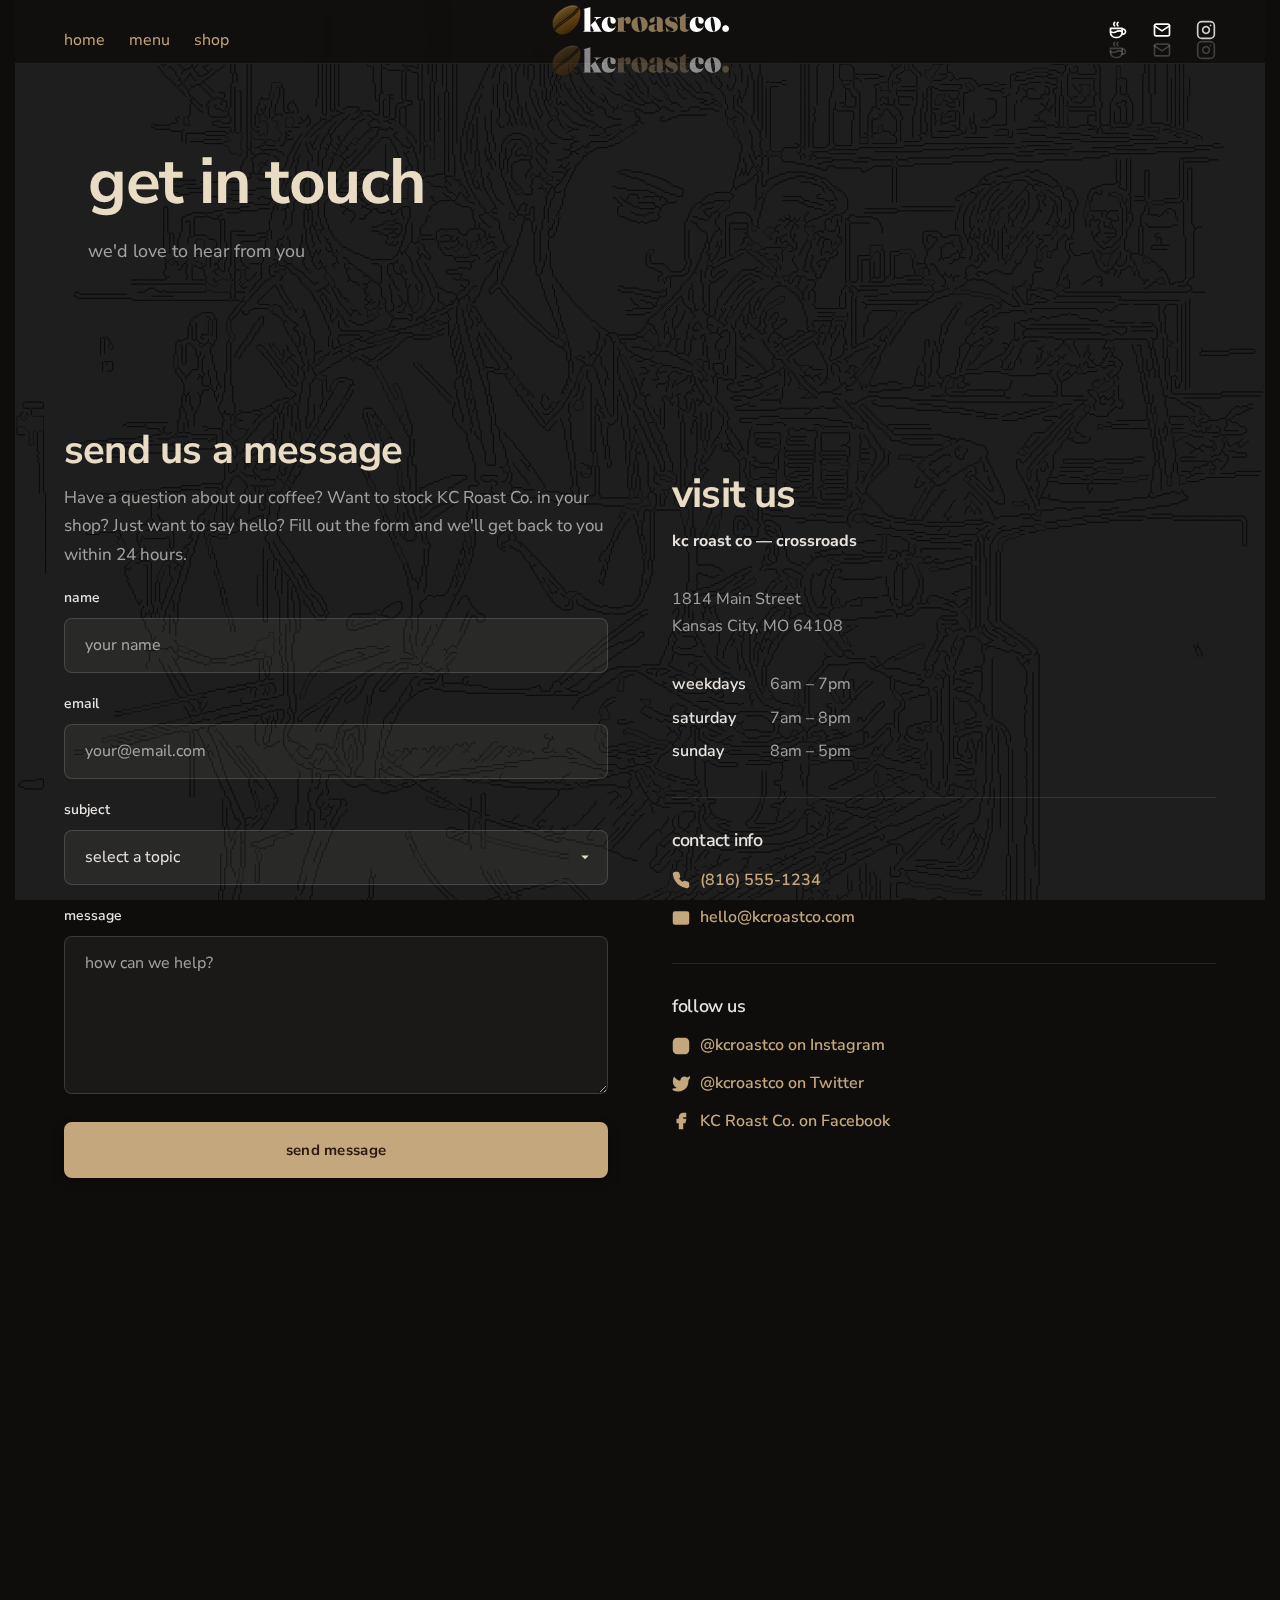
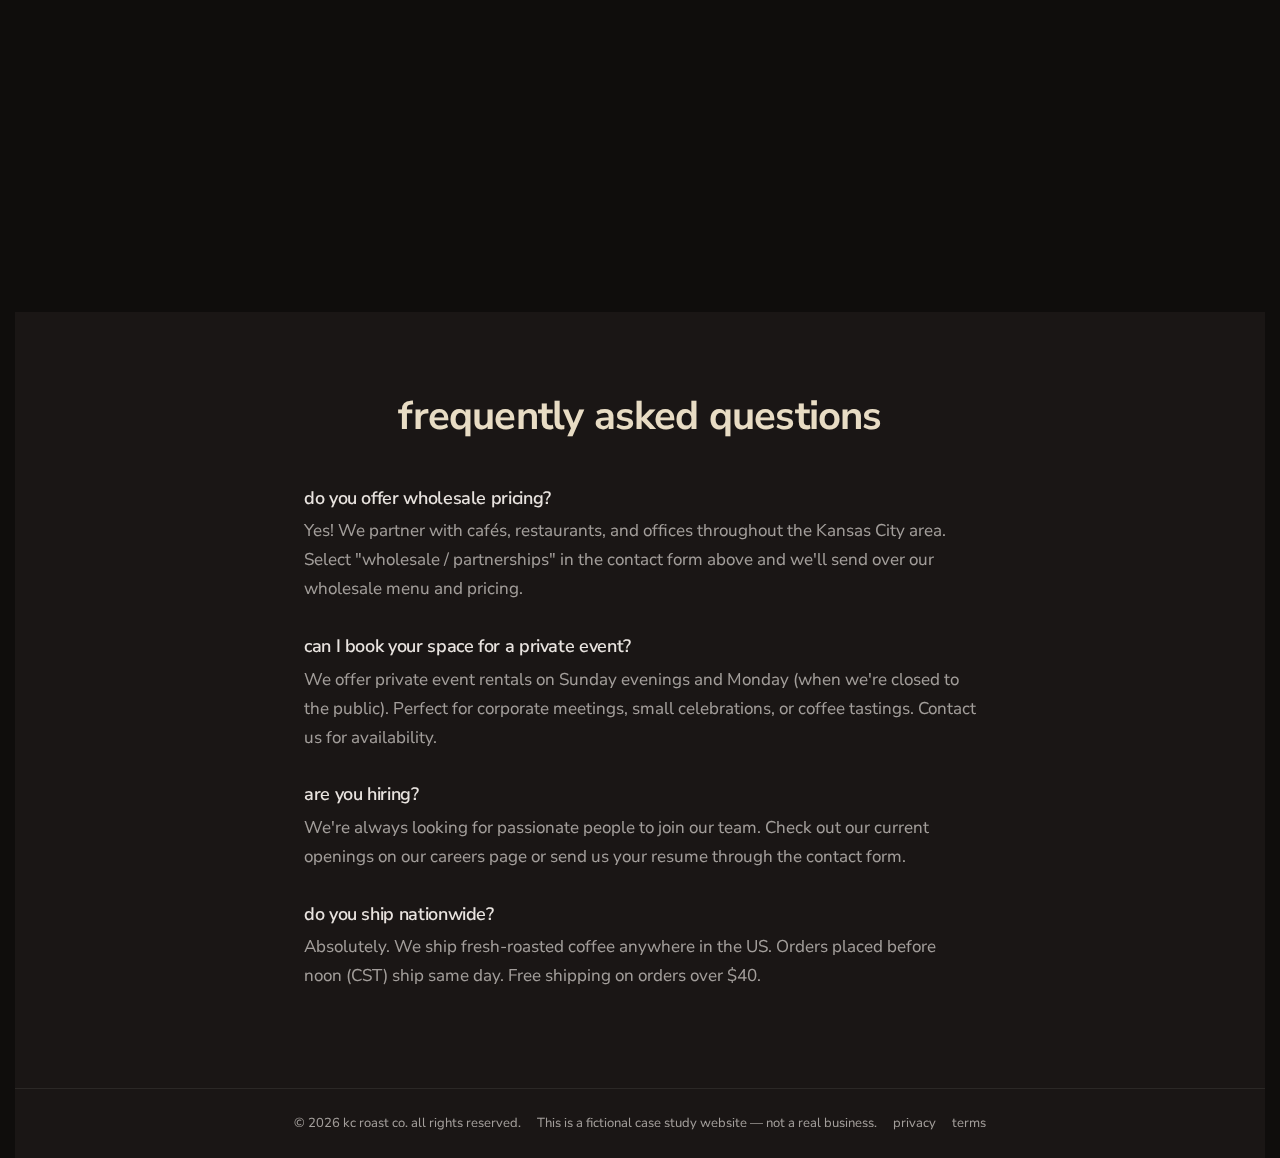
<file: contact.html>
<!doctype html>
<html lang="en">
  <head>
    <!--
    ============================================================================
    kc roast co — contact page
    ============================================================================
    @project    kc roast co case study
    @version    1.0.0
    @author     valdez campos <dez@mediabrilliance.io>
    @date       2026-01-22
    @file       contact.html

    @desc       Contact page for KC Roast Co. featuring contact form,
                location and hours, phone/email links, social media,
                embedded Google Map, and FAQ section.

    @license    proprietary - (c) 2026 mediaBrilliance. all rights reserved.

    @a11y       - WCAG 2.1 AA compliant
                - Accessible form with proper labels
                - Descriptive link text
                - Keyboard navigable

    @perf       - Lazy-loaded map iframe
                - Deferred scripts
    ============================================================================
    -->

    <!-- =====================================================================
         CHARACTER ENCODING & VIEWPORT
         ===================================================================== -->
    <meta charset="utf-8" />
    <meta name="viewport" content="width=device-width, initial-scale=1" />

    <!-- =====================================================================
         SEO & SOCIAL META
         ===================================================================== -->
    <title>contact | kc roast co</title>
    <meta name="description" content="Get in touch with KC Roast Co. Visit our Crossroads café, send us a message, or find us on social media. Open 7 days a week." />
    <meta name="keywords" content="contact kc roast co, kansas city café location, coffee shop hours" />
    <meta name="robots" content="index, follow" />
    <link rel="canonical" href="https://kcroastco.mediaBrilliance.io/contact" />

    <!-- open graph -->
    <meta property="og:type" content="website" />
    <meta property="og:title" content="contact | kc roast co" />
    <meta property="og:description" content="Get in touch with KC Roast Co. Visit our Crossroads café or send us a message." />
    <meta property="og:url" content="https://kcroastco.mediabrilliance.io/contact" />
    <meta property="og:image" content="https://kcroastco.mediabrilliance.io/og.png" />

    <!-- twitter card -->
    <meta name="twitter:card" content="summary_large_image" />
    <meta name="twitter:title" content="contact | kc roast co" />
    <meta name="twitter:description" content="Get in touch with KC Roast Co." />

    <!-- =====================================================================
         THEME & ICONS
         ===================================================================== -->
    <meta name="theme-color" content="#0F0D0C" />
    <meta name="msapplication-TileColor" content="#0F0D0C" />
    <link rel="icon" type="image/x-icon" href="/favicon.ico" />
    <link rel="icon" type="image/png" sizes="32x32" href="/favicon-32x32.png" />
    <link rel="icon" type="image/png" sizes="16x16" href="/favicon-16x16.png" />
    <link rel="apple-touch-icon" sizes="180x180" href="/apple-touch-icon.png" />
    <link rel="manifest" href="/site.webmanifest" />

    <!-- =====================================================================
         PRECONNECT & FONTS
         ===================================================================== -->
    <link rel="preconnect" href="https://fonts.googleapis.com" />
    <link rel="preconnect" href="https://fonts.gstatic.com" crossorigin />
    <link
      href="https://fonts.googleapis.com/css2?family=Fraunces:opsz,wght@9..144,400;9..144,600;9..144,800&family=Nunito+Sans:wght@400;600;700&display=swap"
      rel="stylesheet"
    />

    <!-- =====================================================================
         STYLESHEET
         ===================================================================== -->
    <link rel="stylesheet" href="/style.css" />

    <!-- =====================================================================
         STRUCTURED DATA (JSON-LD)
         ===================================================================== -->
    <script type="application/ld+json">
    {
      "@context": "https://schema.org",
      "@type": "ContactPage",
      "mainEntity": {
        "@type": "LocalBusiness",
        "name": "KC Roast Co.",
        "telephone": "+1-816-555-1234",
        "email": "hello@kcroastco.com",
        "address": {
          "@type": "PostalAddress",
          "streetAddress": "1814 Main Street",
          "addressLocality": "Kansas City",
          "addressRegion": "MO",
          "postalCode": "64108",
          "addressCountry": "US"
        },
        "openingHoursSpecification": [
          {"@type": "OpeningHoursSpecification", "dayOfWeek": ["Monday","Tuesday","Wednesday","Thursday","Friday"], "opens": "06:00", "closes": "19:00"},
          {"@type": "OpeningHoursSpecification", "dayOfWeek": "Saturday", "opens": "07:00", "closes": "20:00"},
          {"@type": "OpeningHoursSpecification", "dayOfWeek": "Sunday", "opens": "08:00", "closes": "17:00"}
        ]
      }
    }
    </script>

  </head>

  <body>
    <!-- =====================================================================
         PAGE TRANSITION & SKIP LINK
         ===================================================================== -->
    <div id="page-transition" aria-hidden="true"></div>
    <a class="skip-link" href="#main-content">skip to main content</a>

    <!-- =====================================================================
         HEADER
         ===================================================================== -->
    <header id="site-header" class="site-header" role="banner"></header>

    <!-- =====================================================================
         MOBILE MENU
         ===================================================================== -->
    <nav class="mobile-menu" id="mobile-menu" aria-label="Mobile navigation" aria-hidden="true"></nav>

    <!-- =====================================================================
         MAIN CONTENT
         ===================================================================== -->
    <main id="main-content" role="main">

      <!-- =================================================================
           PAGE HEADER
           ================================================================= -->
      <section class="section section__header--page" aria-labelledby="page-title">
        <div class="container">
          <h1 id="page-title" class="section__title">get in touch</h1>
          <p class="section__subtitle">we'd love to hear from you</p>
        </div>
      </section>

      <!-- =================================================================
           CONTACT FORM + INFO
           ================================================================= -->
      <section class="section section--two-col" aria-labelledby="contact-heading">
        <!-- Contact Form Column -->
        <div class="section__content">
          <h2 id="contact-heading" class="section__title">send us a message</h2>
          <p class="section__text">
            Have a question about our coffee? Want to stock KC Roast Co. in your
            shop? Just want to say hello? Fill out the form and we'll get back
            to you within 24 hours.
          </p>

          <form class="contact-form" action="/api/contact" method="POST" novalidate>
            <div class="form-group">
              <label for="contact-name" class="form-label">name</label>
              <input
                type="text"
                id="contact-name"
                name="name"
                class="form-input"
                placeholder="your name"
                autocomplete="name"
                required
                aria-required="true"
              />
            </div>

            <div class="form-group">
              <label for="contact-email" class="form-label">email</label>
              <input
                type="email"
                id="contact-email"
                name="email"
                class="form-input"
                placeholder="your@email.com"
                autocomplete="email"
                required
                aria-required="true"
              />
            </div>

            <div class="form-group">
              <label for="contact-subject" class="form-label">subject</label>
              <select
                id="contact-subject"
                name="subject"
                class="form-select"
                required
                aria-required="true"
              >
                <option value="" disabled selected>select a topic</option>
                <option value="general">general inquiry</option>
                <option value="wholesale">wholesale / partnerships</option>
                <option value="careers">careers</option>
                <option value="feedback">feedback</option>
                <option value="press">press / media</option>
                <option value="other">other</option>
              </select>
            </div>

            <div class="form-group">
              <label for="contact-message" class="form-label">message</label>
              <textarea
                id="contact-message"
                name="message"
                class="form-textarea"
                placeholder="how can we help?"
                rows="5"
                required
                aria-required="true"
              ></textarea>
            </div>

            <button type="submit" class="btn btn--primary button-block">send message</button>
          </form>
        </div>

        <!-- Location & Contact Info Column -->
        <div class="section__content">
          <h2 class="section__title">visit us</h2>

          <!-- Address -->
          <address class="location-info">
            <p class="location-info__address">
              <strong>kc roast co — crossroads</strong><br />
              1814 Main Street<br />
              Kansas City, MO 64108
            </p>
          </address>

          <!-- Hours -->
          <dl class="hours">
            <dt class="hours__label">weekdays</dt>
            <dd class="hours__value">6am – 7pm</dd>

            <dt class="hours__label">saturday</dt>
            <dd class="hours__value">7am – 8pm</dd>

            <dt class="hours__label">sunday</dt>
            <dd class="hours__value">8am – 5pm</dd>
          </dl>

          <hr class="divider" />

          <!-- Contact Methods -->
          <h3 class="text-lg font-semibold mb-md">contact info</h3>
          <div class="contact-links">
            <a href="tel:+18165551234" class="link link--icon">
              <svg aria-hidden="true" class="icon" viewBox="0 0 24 24" fill="none" stroke="currentColor" stroke-width="2" width="18" height="18">
                <path d="M22 16.92v3a2 2 0 0 1-2.18 2 19.79 19.79 0 0 1-8.63-3.07 19.5 19.5 0 0 1-6-6 19.79 19.79 0 0 1-3.07-8.67A2 2 0 0 1 4.11 2h3a2 2 0 0 1 2 1.72 12.84 12.84 0 0 0 .7 2.81 2 2 0 0 1-.45 2.11L8.09 9.91a16 16 0 0 0 6 6l1.27-1.27a2 2 0 0 1 2.11-.45 12.84 12.84 0 0 0 2.81.7A2 2 0 0 1 22 16.92z"/>
              </svg>
              (816) 555-1234
            </a>
            <a href="mailto:hello@kcroastco.com" class="link link--icon">
              <svg aria-hidden="true" class="icon" viewBox="0 0 24 24" fill="none" stroke="currentColor" stroke-width="2" width="18" height="18">
                <path d="M4 4h16c1.1 0 2 .9 2 2v12c0 1.1-.9 2-2 2H4c-1.1 0-2-.9-2-2V6c0-1.1.9-2 2-2z"/>
                <polyline points="22,6 12,13 2,6"/>
              </svg>
              hello@kcroastco.com
            </a>
          </div>

          <hr class="divider" />

          <!-- Social Links -->
          <h3 class="text-lg font-semibold mb-md">follow us</h3>
          <div class="contact-links">
            <a href="https://www.instagram.com/kcroastco/" class="link link--icon" target="_blank" rel="noopener noreferrer">
              <svg aria-hidden="true" class="icon" viewBox="0 0 24 24" fill="none" stroke="currentColor" stroke-width="2" width="18" height="18">
                <rect x="2" y="2" width="20" height="20" rx="5" ry="5"/>
                <path d="M16 11.37A4 4 0 1 1 12.63 8 4 4 0 0 1 16 11.37z"/>
                <line x1="17.5" y1="6.5" x2="17.51" y2="6.5"/>
              </svg>
              @kcroastco on Instagram
            </a>
            <a href="https://twitter.com/kcroastco" class="link link--icon" target="_blank" rel="noopener noreferrer">
              <svg aria-hidden="true" class="icon" viewBox="0 0 24 24" fill="none" stroke="currentColor" stroke-width="2" width="18" height="18">
                <path d="M23 3a10.9 10.9 0 0 1-3.14 1.53 4.48 4.48 0 0 0-7.86 3v1A10.66 10.66 0 0 1 3 4s-4 9 5 13a11.64 11.64 0 0 1-7 2c9 5 20 0 20-11.5a4.5 4.5 0 0 0-.08-.83A7.72 7.72 0 0 0 23 3z"/>
              </svg>
              @kcroastco on Twitter
            </a>
            <a href="https://www.facebook.com/kcroastco" class="link link--icon" target="_blank" rel="noopener noreferrer">
              <svg aria-hidden="true" class="icon" viewBox="0 0 24 24" fill="none" stroke="currentColor" stroke-width="2" width="18" height="18">
                <path d="M18 2h-3a5 5 0 0 0-5 5v3H7v4h3v8h4v-8h3l1-4h-4V7a1 1 0 0 1 1-1h3z"/>
              </svg>
              KC Roast Co. on Facebook
            </a>
          </div>
        </div>
      </section>

      <!-- =================================================================
           MAP
           ================================================================= -->
      <section class="section" aria-labelledby="map-heading">
        <h2 id="map-heading" class="sr-only">location map</h2>
        <div class="section__media section__media--map" style="max-width: 100%; aspect-ratio: 21/9;">
          <iframe
            src="https://www.google.com/maps/embed?pb=!1m18!1m12!1m3!1d3097.123456789!2d-94.5866!3d39.0997!2m3!1f0!2f0!3f0!3m2!1i1024!2i768!4f13.1!3m3!1m2!1s0x0%3A0x0!2zMznCsDA1JzU5LjAiTiA5NMKwMzUnMTEuOCJX!5e0!3m2!1sen!2sus!4v1234567890"
            width="100%"
            height="100%"
            style="border:0;"
            allowfullscreen=""
            loading="lazy"
            referrerpolicy="strict-origin-when-cross-origin"
            title="KC Roast Co. location at 1814 Main Street, Kansas City on Google Maps"
          ></iframe>
        </div>
      </section>

      <!-- =================================================================
           FAQ
           ================================================================= -->
      <section class="section section--featured" aria-labelledby="faq-heading">
        <header class="section__header">
          <h2 id="faq-heading" class="section__title">frequently asked questions</h2>
        </header>

        <div class="container-sm">
          <article class="faq-item mb-lg">
            <h3 class="text-lg font-semibold mb-sm">do you offer wholesale pricing?</h3>
            <p class="section__text">
              Yes! We partner with cafés, restaurants, and offices throughout the
              Kansas City area. Select "wholesale / partnerships" in the contact
              form above and we'll send over our wholesale menu and pricing.
            </p>
          </article>

          <article class="faq-item mb-lg">
            <h3 class="text-lg font-semibold mb-sm">can I book your space for a private event?</h3>
            <p class="section__text">
              We offer private event rentals on Sunday evenings and Monday (when
              we're closed to the public). Perfect for corporate meetings, small
              celebrations, or coffee tastings. Contact us for availability.
            </p>
          </article>

          <article class="faq-item mb-lg">
            <h3 class="text-lg font-semibold mb-sm">are you hiring?</h3>
            <p class="section__text">
              We're always looking for passionate people to join our team. Check
              out our current openings on our careers page or send us your resume
              through the contact form.
            </p>
          </article>

          <article class="faq-item">
            <h3 class="text-lg font-semibold mb-sm">do you ship nationwide?</h3>
            <p class="section__text">
              Absolutely. We ship fresh-roasted coffee anywhere in the US. Orders
              placed before noon (CST) ship same day. Free shipping on orders over $40.
            </p>
          </article>
        </div>
      </section>

    </main>

    <!-- =====================================================================
         FOOTER
         ===================================================================== -->
    <footer id="site-footer" class="footer" role="contentinfo">
      <span>&copy; 2026 kc roast co. all rights reserved.</span>
      <span class="footer__case-study">This is a fictional case study website — not a real business.</span>
      <a href="/privacy.html">privacy</a>
      <a href="/terms.html">terms</a>
    </footer>

    <!-- =====================================================================
         SCRIPTS (DEFERRED)
         ===================================================================== -->
    <script src="/js/page-transition.js" defer></script>
    <script src="/js/utils.js" defer></script>
    <script src="/js/header.js" defer></script>
    <script src="/js/footer.js" defer></script>

  </body>
</html>
</file>
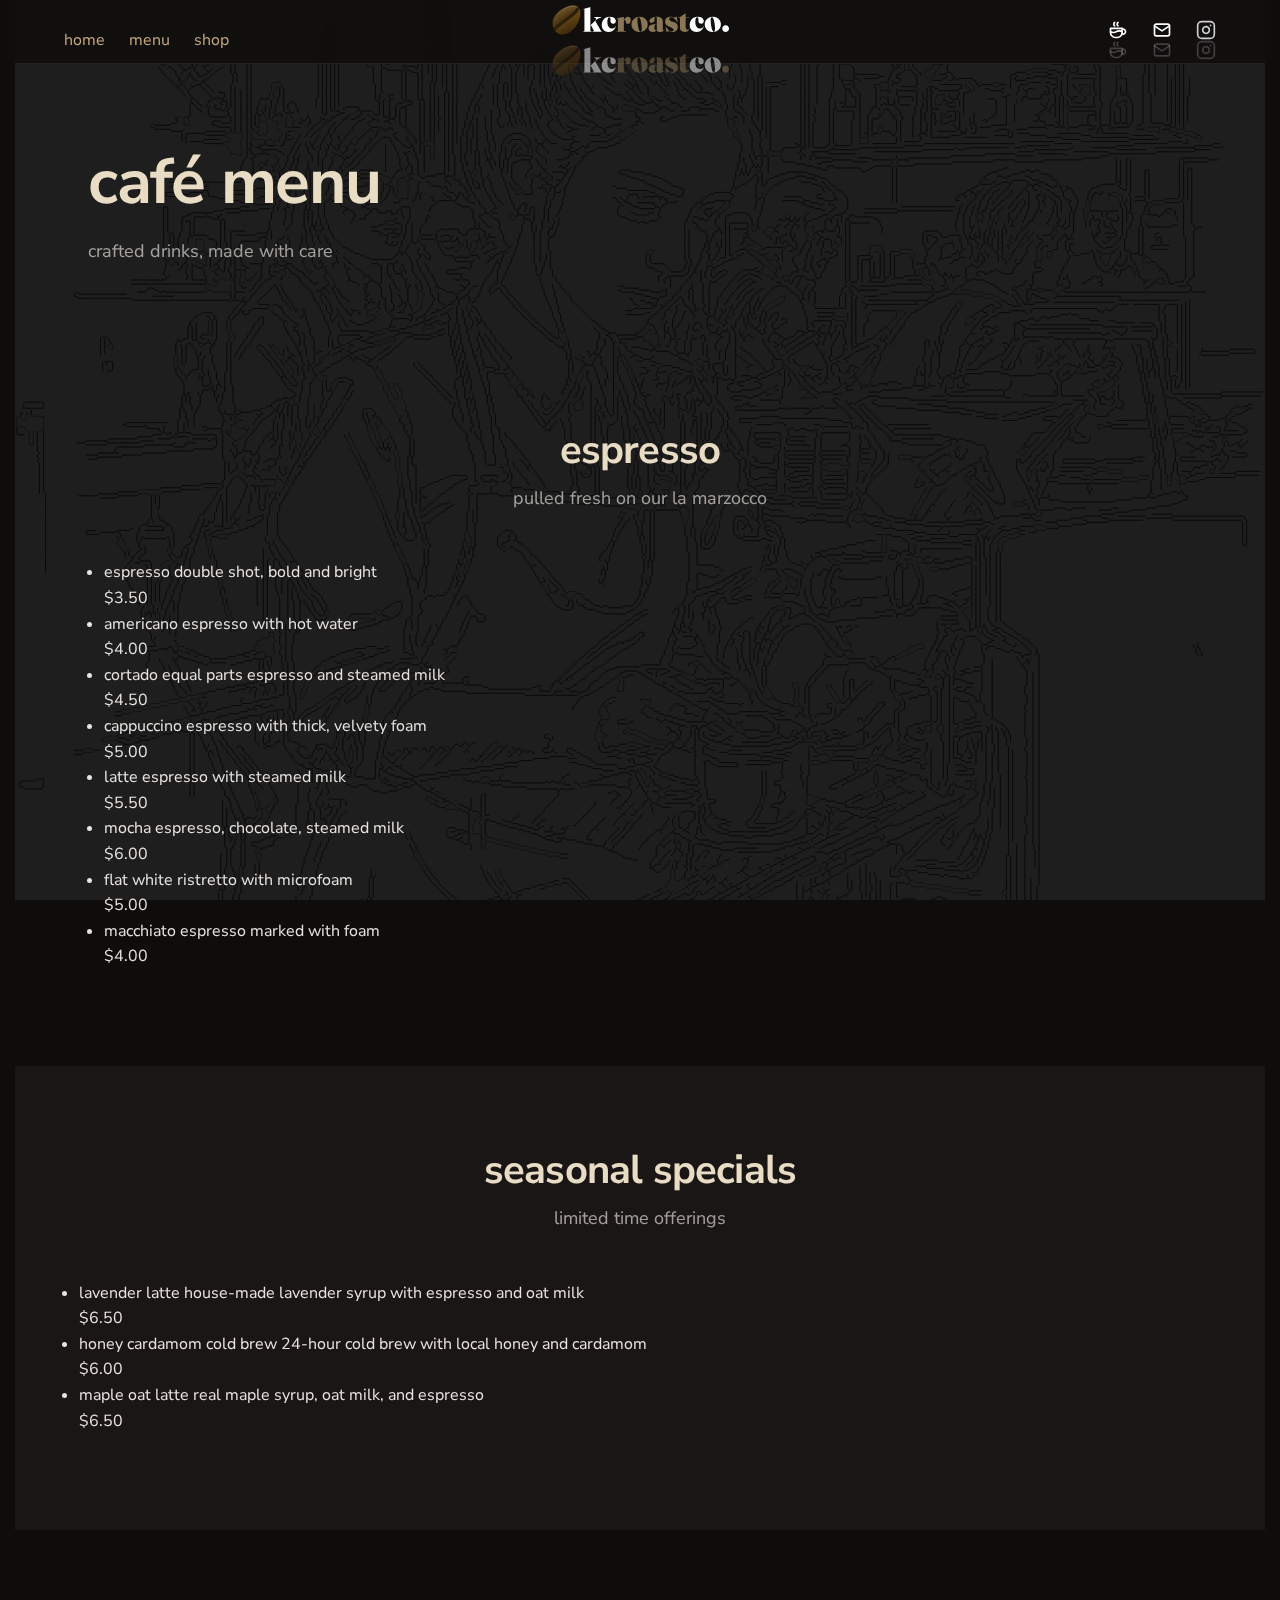
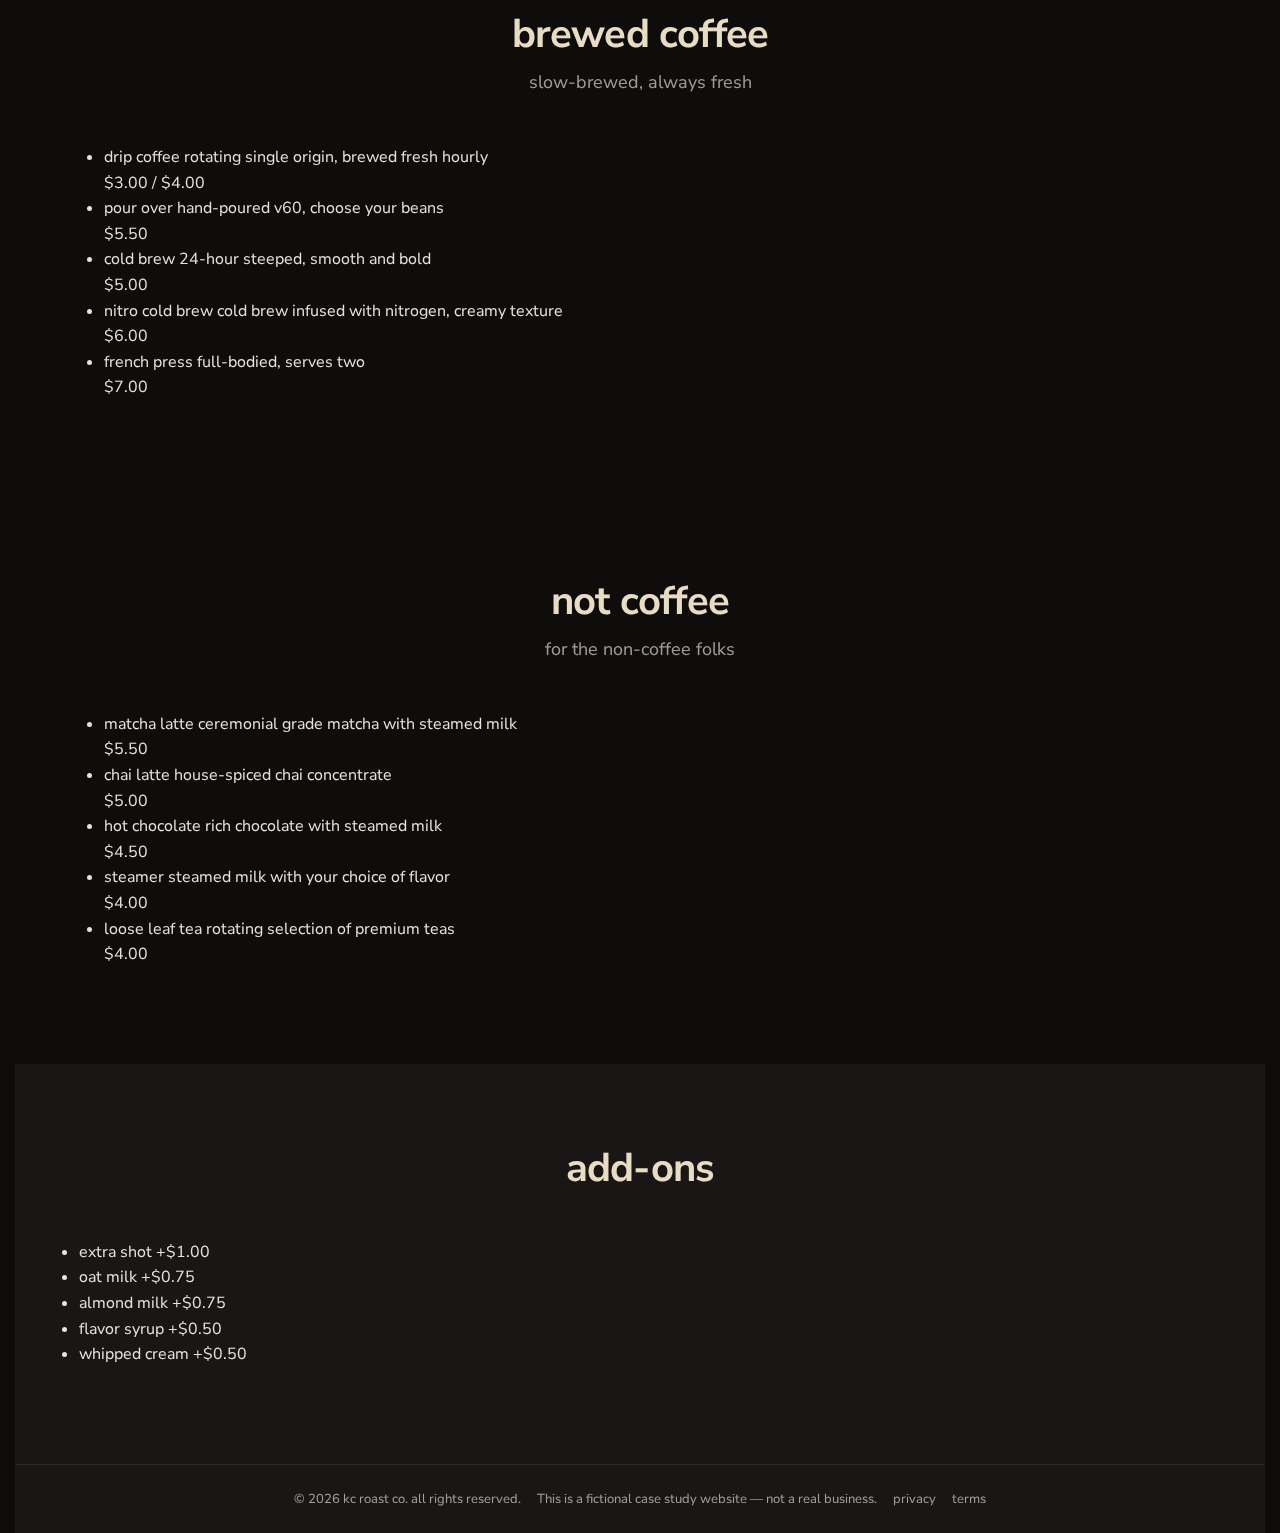
<file: menu.html>
<!doctype html>
<html lang="en">
  <head>
    <!--
    ============================================================================
    kc roast co — menu page
    ============================================================================
    @project    kc roast co case study
    @version    1.0.0
    @author     valdez campos <dez@mediabrilliance.io>
    @date       2026-01-22
    @file       menu.html

    @desc       Full café menu for KC Roast Co. featuring espresso drinks,
                brewed coffee, seasonal specials, non-coffee beverages,
                and add-on options with pricing.

    @license    proprietary - (c) 2026 mediaBrilliance. all rights reserved.

    @a11y       - WCAG 2.1 AA compliant
                - Semantic heading hierarchy
                - Proper list markup for menu items
                - Screen reader friendly pricing

    @perf       - Lazy-loaded images
                - Deferred scripts
                - Preconnect to external origins
    ============================================================================
    -->

    <!-- =====================================================================
         CHARACTER ENCODING & VIEWPORT
         ===================================================================== -->
    <meta charset="utf-8" />
    <meta name="viewport" content="width=device-width, initial-scale=1" />

    <!-- =====================================================================
         SEO & SOCIAL META
         ===================================================================== -->
    <title>menu | kc roast co</title>
    <meta name="description" content="Explore our café menu featuring espresso drinks, pour overs, cold brew, and seasonal specialties. Crafted with care in Kansas City." />
    <meta name="keywords" content="coffee menu, espresso, latte, cold brew, kansas city café" />
    <meta name="robots" content="index, follow" />
    <link rel="canonical" href="https://kcroastco.mediaBrilliance.io/menu" />

    <!-- open graph -->
    <meta property="og:type" content="website" />
    <meta property="og:title" content="menu | kc roast co" />
    <meta property="og:description" content="Explore our café menu featuring espresso drinks, pour overs, and seasonal specialties." />
    <meta property="og:url" content="https://kcroastco.mediabrilliance.io/menu" />
    <meta property="og:image" content="https://kcroastco.mediabrilliance.io/og.png" />

    <!-- twitter card -->
    <meta name="twitter:card" content="summary_large_image" />
    <meta name="twitter:title" content="menu | kc roast co" />
    <meta name="twitter:description" content="Explore our café menu featuring espresso drinks and seasonal specialties." />

    <!-- =====================================================================
         THEME & ICONS
         ===================================================================== -->
    <meta name="theme-color" content="#0F0D0C" />
    <meta name="msapplication-TileColor" content="#0F0D0C" />
    <link rel="icon" type="image/x-icon" href="/favicon.ico" />
    <link rel="icon" type="image/png" sizes="32x32" href="/favicon-32x32.png" />
    <link rel="icon" type="image/png" sizes="16x16" href="/favicon-16x16.png" />
    <link rel="apple-touch-icon" sizes="180x180" href="/apple-touch-icon.png" />
    <link rel="manifest" href="/site.webmanifest" />

    <!-- =====================================================================
         PRECONNECT & FONTS
         ===================================================================== -->
    <link rel="preconnect" href="https://fonts.googleapis.com" />
    <link rel="preconnect" href="https://fonts.gstatic.com" crossorigin />
    <link
      href="https://fonts.googleapis.com/css2?family=Fraunces:opsz,wght@9..144,400;9..144,600;9..144,800&family=Nunito+Sans:wght@400;600;700&display=swap"
      rel="stylesheet"
    />

    <!-- =====================================================================
         STYLESHEET
         ===================================================================== -->
    <link rel="stylesheet" href="/style.css" />

    <!-- =====================================================================
         STRUCTURED DATA (JSON-LD)
         ===================================================================== -->
    <script type="application/ld+json">
    {
      "@context": "https://schema.org",
      "@type": "Menu",
      "name": "KC Roast Co. Café Menu",
      "description": "Full café menu featuring espresso drinks, brewed coffee, and seasonal specials",
      "hasMenuSection": [
        {
          "@type": "MenuSection",
          "name": "Espresso",
          "hasMenuItem": [
            {"@type": "MenuItem", "name": "Espresso", "price": "3.50", "priceCurrency": "USD"},
            {"@type": "MenuItem", "name": "Americano", "price": "4.00", "priceCurrency": "USD"},
            {"@type": "MenuItem", "name": "Latte", "price": "5.50", "priceCurrency": "USD"}
          ]
        }
      ]
    }
    </script>

  </head>

  <body>
    <!-- =====================================================================
         PAGE TRANSITION & SKIP LINK
         ===================================================================== -->
    <div id="page-transition" aria-hidden="true"></div>
    <a class="skip-link" href="#main-content">skip to main content</a>

    <!-- =====================================================================
         HEADER
         ===================================================================== -->
    <header id="site-header" class="site-header" role="banner"></header>

    <!-- =====================================================================
         MOBILE MENU
         ===================================================================== -->
    <nav class="mobile-menu" id="mobile-menu" aria-label="Mobile navigation" aria-hidden="true"></nav>

    <!-- =====================================================================
         MAIN CONTENT
         ===================================================================== -->
    <main id="main-content" role="main">

      <!-- =================================================================
           PAGE HEADER
           ================================================================= -->
      <section class="section section__header--page" aria-labelledby="page-title">
        <div class="container">
          <h1 id="page-title" class="section__title">café menu</h1>
          <p class="section__subtitle">crafted drinks, made with care</p>
        </div>
      </section>

      <!-- =================================================================
           ESPRESSO DRINKS
           ================================================================= -->
      <section class="section" aria-labelledby="espresso-heading">
        <header class="section__header">
          <h2 id="espresso-heading" class="section__title">espresso</h2>
          <p class="section__subtitle">pulled fresh on our la marzocco</p>
        </header>

        <ul class="menu-list" role="list">
          <li class="menu-list__item">
            <div class="menu-list__details">
              <span class="menu-list__name">espresso</span>
              <span class="menu-list__desc">double shot, bold and bright</span>
            </div>
            <span class="menu-list__price" aria-label="3 dollars and 50 cents">$3.50</span>
          </li>
          <li class="menu-list__item">
            <div class="menu-list__details">
              <span class="menu-list__name">americano</span>
              <span class="menu-list__desc">espresso with hot water</span>
            </div>
            <span class="menu-list__price" aria-label="4 dollars">$4.00</span>
          </li>
          <li class="menu-list__item">
            <div class="menu-list__details">
              <span class="menu-list__name">cortado</span>
              <span class="menu-list__desc">equal parts espresso and steamed milk</span>
            </div>
            <span class="menu-list__price" aria-label="4 dollars and 50 cents">$4.50</span>
          </li>
          <li class="menu-list__item">
            <div class="menu-list__details">
              <span class="menu-list__name">cappuccino</span>
              <span class="menu-list__desc">espresso with thick, velvety foam</span>
            </div>
            <span class="menu-list__price" aria-label="5 dollars">$5.00</span>
          </li>
          <li class="menu-list__item">
            <div class="menu-list__details">
              <span class="menu-list__name">latte</span>
              <span class="menu-list__desc">espresso with steamed milk</span>
            </div>
            <span class="menu-list__price" aria-label="5 dollars and 50 cents">$5.50</span>
          </li>
          <li class="menu-list__item">
            <div class="menu-list__details">
              <span class="menu-list__name">mocha</span>
              <span class="menu-list__desc">espresso, chocolate, steamed milk</span>
            </div>
            <span class="menu-list__price" aria-label="6 dollars">$6.00</span>
          </li>
          <li class="menu-list__item">
            <div class="menu-list__details">
              <span class="menu-list__name">flat white</span>
              <span class="menu-list__desc">ristretto with microfoam</span>
            </div>
            <span class="menu-list__price" aria-label="5 dollars">$5.00</span>
          </li>
          <li class="menu-list__item">
            <div class="menu-list__details">
              <span class="menu-list__name">macchiato</span>
              <span class="menu-list__desc">espresso marked with foam</span>
            </div>
            <span class="menu-list__price" aria-label="4 dollars">$4.00</span>
          </li>
        </ul>
      </section>

      <!-- =================================================================
           SEASONAL SPECIALS
           ================================================================= -->
      <section class="section section--featured" aria-labelledby="seasonal-heading">
        <header class="section__header">
          <h2 id="seasonal-heading" class="section__title">seasonal specials</h2>
          <p class="section__subtitle">limited time offerings</p>
        </header>

        <ul class="menu-list" role="list">
          <li class="menu-list__item menu-list__item--featured">
            <div class="menu-list__details">
              <span class="menu-list__name">lavender latte</span>
              <span class="menu-list__desc">house-made lavender syrup with espresso and oat milk</span>
            </div>
            <span class="menu-list__price" aria-label="6 dollars and 50 cents">$6.50</span>
          </li>
          <li class="menu-list__item menu-list__item--featured">
            <div class="menu-list__details">
              <span class="menu-list__name">honey cardamom cold brew</span>
              <span class="menu-list__desc">24-hour cold brew with local honey and cardamom</span>
            </div>
            <span class="menu-list__price" aria-label="6 dollars">$6.00</span>
          </li>
          <li class="menu-list__item menu-list__item--featured">
            <div class="menu-list__details">
              <span class="menu-list__name">maple oat latte</span>
              <span class="menu-list__desc">real maple syrup, oat milk, and espresso</span>
            </div>
            <span class="menu-list__price" aria-label="6 dollars and 50 cents">$6.50</span>
          </li>
        </ul>
      </section>

      <!-- =================================================================
           BREWED COFFEE
           ================================================================= -->
      <section class="section" aria-labelledby="brewed-heading">
        <header class="section__header">
          <h2 id="brewed-heading" class="section__title">brewed coffee</h2>
          <p class="section__subtitle">slow-brewed, always fresh</p>
        </header>

        <ul class="menu-list" role="list">
          <li class="menu-list__item">
            <div class="menu-list__details">
              <span class="menu-list__name">drip coffee</span>
              <span class="menu-list__desc">rotating single origin, brewed fresh hourly</span>
            </div>
            <span class="menu-list__price">$3.00 / $4.00</span>
          </li>
          <li class="menu-list__item">
            <div class="menu-list__details">
              <span class="menu-list__name">pour over</span>
              <span class="menu-list__desc">hand-poured v60, choose your beans</span>
            </div>
            <span class="menu-list__price" aria-label="5 dollars and 50 cents">$5.50</span>
          </li>
          <li class="menu-list__item">
            <div class="menu-list__details">
              <span class="menu-list__name">cold brew</span>
              <span class="menu-list__desc">24-hour steeped, smooth and bold</span>
            </div>
            <span class="menu-list__price" aria-label="5 dollars">$5.00</span>
          </li>
          <li class="menu-list__item">
            <div class="menu-list__details">
              <span class="menu-list__name">nitro cold brew</span>
              <span class="menu-list__desc">cold brew infused with nitrogen, creamy texture</span>
            </div>
            <span class="menu-list__price" aria-label="6 dollars">$6.00</span>
          </li>
          <li class="menu-list__item">
            <div class="menu-list__details">
              <span class="menu-list__name">french press</span>
              <span class="menu-list__desc">full-bodied, serves two</span>
            </div>
            <span class="menu-list__price" aria-label="7 dollars">$7.00</span>
          </li>
        </ul>
      </section>

      <!-- =================================================================
           NON-COFFEE DRINKS
           ================================================================= -->
      <section class="section" aria-labelledby="other-heading">
        <header class="section__header">
          <h2 id="other-heading" class="section__title">not coffee</h2>
          <p class="section__subtitle">for the non-coffee folks</p>
        </header>

        <ul class="menu-list" role="list">
          <li class="menu-list__item">
            <div class="menu-list__details">
              <span class="menu-list__name">matcha latte</span>
              <span class="menu-list__desc">ceremonial grade matcha with steamed milk</span>
            </div>
            <span class="menu-list__price" aria-label="5 dollars and 50 cents">$5.50</span>
          </li>
          <li class="menu-list__item">
            <div class="menu-list__details">
              <span class="menu-list__name">chai latte</span>
              <span class="menu-list__desc">house-spiced chai concentrate</span>
            </div>
            <span class="menu-list__price" aria-label="5 dollars">$5.00</span>
          </li>
          <li class="menu-list__item">
            <div class="menu-list__details">
              <span class="menu-list__name">hot chocolate</span>
              <span class="menu-list__desc">rich chocolate with steamed milk</span>
            </div>
            <span class="menu-list__price" aria-label="4 dollars and 50 cents">$4.50</span>
          </li>
          <li class="menu-list__item">
            <div class="menu-list__details">
              <span class="menu-list__name">steamer</span>
              <span class="menu-list__desc">steamed milk with your choice of flavor</span>
            </div>
            <span class="menu-list__price" aria-label="4 dollars">$4.00</span>
          </li>
          <li class="menu-list__item">
            <div class="menu-list__details">
              <span class="menu-list__name">loose leaf tea</span>
              <span class="menu-list__desc">rotating selection of premium teas</span>
            </div>
            <span class="menu-list__price" aria-label="4 dollars">$4.00</span>
          </li>
        </ul>
      </section>

      <!-- =================================================================
           ADD-ONS
           ================================================================= -->
      <section class="section section--featured" aria-labelledby="addons-heading">
        <header class="section__header">
          <h2 id="addons-heading" class="section__title">add-ons</h2>
        </header>

        <ul class="menu-list menu-list--compact" role="list">
          <li class="menu-list__item">
            <span class="menu-list__name">extra shot</span>
            <span class="menu-list__price">+$1.00</span>
          </li>
          <li class="menu-list__item">
            <span class="menu-list__name">oat milk</span>
            <span class="menu-list__price">+$0.75</span>
          </li>
          <li class="menu-list__item">
            <span class="menu-list__name">almond milk</span>
            <span class="menu-list__price">+$0.75</span>
          </li>
          <li class="menu-list__item">
            <span class="menu-list__name">flavor syrup</span>
            <span class="menu-list__price">+$0.50</span>
          </li>
          <li class="menu-list__item">
            <span class="menu-list__name">whipped cream</span>
            <span class="menu-list__price">+$0.50</span>
          </li>
        </ul>
      </section>

    </main>

    <!-- =====================================================================
         FOOTER
         ===================================================================== -->
    <footer id="site-footer" class="footer" role="contentinfo">
      <span>&copy; 2026 kc roast co. all rights reserved.</span>
      <span class="footer__case-study">This is a fictional case study website — not a real business.</span>
      <a href="/privacy.html">privacy</a>
      <a href="/terms.html">terms</a>
    </footer>

    <!-- =====================================================================
         SCRIPTS (DEFERRED)
         ===================================================================== -->
    <script src="/js/page-transition.js" defer></script>
    <script src="/js/utils.js" defer></script>
    <script src="/js/header.js" defer></script>
    <script src="/js/footer.js" defer></script>

  </body>
</html>
</file>
<file: style.css>
/* =========================================================
   kc roast co stylesheet
   design. code. clarity.
   ========================================================= */


/* =========================================================
   1) design tokens
   ========================================================= */
:root{
  /* colors - coffee shop palette */
  --bg:           #0F0D0C;
  --bg-warm:      #1A1615;
  --bg-card:      rgba(255,245,235,.03);
  --text:         rgba(255,250,245,.9);
  --muted:        rgba(255,250,245,.6);

  /* brand accents */
  --accent-primary:   #C4A77D;
  --accent-secondary: #8B5A2B;
  --accent-highlight: #E8DCC4;
  --accent-dark:      #2C1810;

  /* semantic */
  --success: #7CB342;
  --error:   #D84315;
  --warning: #F9A825;

  /* layout */
  --container:    1200px;
  --container-sm: 720px;
  --header-h:     64px;

  /* shape */
  --radius-xs: 4px;
  --radius-sm: 8px;
  --radius-md: 12px;
  --radius-lg: 20px;
  --radius-xl: 32px;

  /* shadow */
  --shadow-soft:   0 8px 24px rgba(0,0,0,.4);
  --shadow-card:   0 4px 12px rgba(0,0,0,.3);
  --shadow-glow:   0 0 40px rgba(196,167,125,.15);

  /* motion */
  --t-fast: .15s;
  --t-base: .3s;
  --t-slow: .6s;
  --ease:   cubic-bezier(.25,.8,.25,1);
  --ease-out: cubic-bezier(.0, 0, .2, 1);
  --ease-bounce: cubic-bezier(.68, -.55, .265, 1.55);
}


/* =========================================================
   2) reset + global guards
   ========================================================= */
*,*::before,*::after{
  box-sizing: border-box;
}

html,body{
  height: 100%;
}

html{
  overflow-x: hidden;
  scrollbar-gutter: stable both-edges;
  scroll-behavior: smooth;
}

@media (prefers-reduced-motion: reduce){
  html{
    scroll-behavior: auto;
  }
}

body{
  margin: 0;
  min-height: 100vh;
  min-height: 100dvh;

  display: flex;
  flex-direction: column;

  background: var(--bg);
  color: var(--text);

  font-family: "Nunito Sans", system-ui, -apple-system, BlinkMacSystemFont, "Segoe UI", sans-serif;
  font-size: 1rem;
  line-height: 1.6;
}

/* =========================================================
   2.1 global background image
   ========================================================= */
body::before{
  content: '';
  position: fixed;
  inset: 0;
  z-index: -1;

  background-image: url('/images/barista_sketch.svg');
  background-repeat: no-repeat;
  background-position: center;
  background-size: cover;
  pointer-events: none;
}

/* =========================================================
   3) accessibility utilities
   ========================================================= */
.sr-only{
  position: absolute;
  width: 1px;
  height: 1px;
  margin: -1px;
  padding: 0;
  overflow: hidden;
  clip: rect(0,0,0,0);
  white-space: nowrap;
  border: 0;
}

.skip-link{
  position: absolute;
  top: -100%;
  left: 1rem;
  z-index: 10000;

  padding: .75rem 1.5rem;
  background: var(--accent-primary);
  color: var(--accent-dark);
  font-weight: 700;
  border-radius: 0 0 var(--radius-sm) var(--radius-sm);

  transition: top var(--t-base) ease;
}

.skip-link:focus{
  top: 0;
  outline: 2px solid var(--accent-highlight);
  outline-offset: 2px;
}


/* =========================================================
   4) page transition
   ========================================================= */
#page-transition{
  position: fixed;
  inset: 0;
  z-index: 9999;

  background: var(--bg);
  pointer-events: none;

  transform: translateX(0);
  transition: transform var(--t-slow) var(--ease);
}

#page-transition.exit{
  transform: translateX(-100%);
}

main{
  flex: 1 0 auto;
  opacity: 1;
  transition: opacity var(--t-base) ease;
}

body.is-loading main,
body.is-leaving main{
  opacity: 0;
}

@media (prefers-reduced-motion: reduce){
  #page-transition,
  main{
    transition: none;
  }
}


/* =========================================================
   5) typography
   ========================================================= */
h1,h2,h3,h4,h5,h6{
  margin: 0 0 .5em;
  font-weight: 700;
  line-height: 1.2;
  color: var(--text);
  letter-spacing: -.02em;
}

h1{ font-size: clamp(2.5rem, 6vw, 4rem); }
h2{ font-size: clamp(1.75rem, 4vw, 2.5rem); }
h3{ font-size: clamp(1.25rem, 3vw, 1.75rem); }
h4{ font-size: 1.25rem; }
h5{ font-size: 1rem; }
h6{ font-size: .875rem; }

p{
  margin: 0 0 1em;
}

small{
  color: var(--muted);
  font-size: .875rem;
}

a{
  color: var(--accent-primary);
  text-decoration: none;
  transition: color var(--t-fast) ease;
}

a:hover{
  color: var(--accent-highlight);
}

a:focus-visible{
  outline: 2px solid var(--accent-primary);
  outline-offset: 2px;
  border-radius: var(--radius-xs);
}

strong, b{
  font-weight: 700;
}

blockquote{
  margin: 0;
  padding: 0;
}


/* =========================================================
   6) layout primitives
   ========================================================= */
.container{
  width: 100%;
  max-width: var(--container);
  margin: 0 auto;
  padding: 0 1.5rem;
}

.site-header{
  position: sticky;
  top: 0;
  z-index: 1000;

  height: var(--header-h);
  width: 100%;

  background: rgba(15,13,12,.85);
  backdrop-filter: blur(12px) saturate(150%);
  -webkit-backdrop-filter: blur(12px) saturate(150%);
  border-bottom: 1px solid rgba(255,250,245,.08);
}

.header-grid{
  max-width: var(--container);
  display: flex;
  justify-content: center;
  margin: 0 auto;
  padding: 0 1.5rem;
  height: 100%;
}

.nav{
  display: grid;
  grid-template-columns: minmax(0,1fr) auto minmax(0,1fr);
  align-items: center;
  width: 100%;
  height: 100%;
}

.nav-left-section{
  display: flex;
  align-items: center;
  gap: 1.5rem;
  justify-self: start;
}

.nav .pages,
.nav .socials{
  display: flex;
  align-items: center;
  gap: 1.5rem;
}

.nav .header-title{
  justify-self: center;
}

.nav .header-title a{
  font-weight: 700;
  font-size: 1.125rem;
  letter-spacing: .05em;
  text-transform: lowercase;
  color: var(--accent-highlight);
  transition: color var(--t-fast) ease;
}

.nav .header-title a:hover{
  color: var(--accent-primary);
}

.nav .socials{
  justify-self: end;
}

.nav-link{
  font-size: .875rem;
  font-weight: 600;
  color: var(--muted);
  text-transform: lowercase;
  letter-spacing: .02em;
  transition: color var(--t-fast) ease;
}

.nav-link:hover{
  color: var(--text);
}

.nav-link.is-active{
  color: var(--accent-primary);
}

/* mobile nav toggle */
.nav-toggle{
  display: none;
  appearance: none;
  background: transparent;
  border: none;
  padding: .5rem;
  cursor: pointer;
}

.nav-toggle span{
  display: block;
  width: 24px;
  height: 2px;
  background: var(--text);
  margin: 5px 0;
  border-radius: 2px;
  transition:
    transform var(--t-fast) ease,
    opacity var(--t-fast) ease;
}

/* mobile menu panel */
.mobile-menu{
  display: none;
  position: fixed;
  top: var(--header-h);
  left: 0;
  right: 0;
  bottom: 0;
  z-index: 999;

  background: var(--bg);
  padding: 2rem 1.5rem;

  opacity: 0;
  transform: translateY(-10px);
  pointer-events: none;
  transition:
    opacity var(--t-base) ease,
    transform var(--t-base) ease;
}

.mobile-menu.is-active{
  opacity: 1;
  transform: translateY(0);
  pointer-events: auto;
}

.mobile-menu .nav-link{
  display: block;
  padding: 1rem 0;
  font-size: 1.25rem;
  border-bottom: 1px solid rgba(255,250,245,.1);
}

.nav-left,
.nav-center,
.nav-right{
  display: flex;
  align-items: center;
}

.nav-center{
  justify-self: center;
}

.nav-left{
  justify-self: start;
}

.nav-right{
  justify-self: end;
}


/* =========================================================
   7) images
   ========================================================= */
img{
  display: block;
  max-width: 100%;
  height: auto;
}

figure{
  margin: 0;
}


/* =========================================================
   8) buttons
   ========================================================= */
.btn,
.button{
  appearance: none;
  cursor: pointer;

  display: inline-flex;
  align-items: center;
  justify-content: center;
  gap: .5rem;

  padding: .875rem 1.75rem;
  border-radius: var(--radius-sm);

  font: inherit;
  font-size: .9375rem;
  font-weight: 700;
  letter-spacing: .02em;
  text-transform: lowercase;
  text-decoration: none;

  border: 2px solid transparent;
  box-shadow: var(--shadow-card);

  transition:
    transform var(--t-fast) ease,
    box-shadow var(--t-fast) ease,
    background var(--t-fast) ease,
    border-color var(--t-fast) ease,
    color var(--t-fast) ease;
}

.btn:hover,
.button:hover{
  transform: translateY(-2px);
  box-shadow: var(--shadow-soft);
}

.btn:active,
.button:active{
  transform: translateY(0);
}

.btn:focus-visible,
.button:focus-visible{
  outline: none;
  box-shadow:
    0 0 0 3px rgba(196,167,125,.4),
    var(--shadow-soft);
}

.btn:disabled,
.button:disabled{
  opacity: .5;
  cursor: not-allowed;
  transform: none;
}

/* primary button */
.btn--primary,
.button-primary{
  background: var(--accent-primary);
  border-color: var(--accent-primary);
  color: var(--accent-dark);
}

.btn--primary:hover,
.button-primary:hover{
  background: var(--accent-highlight);
  border-color: var(--accent-highlight);
  color: var(--accent-dark);
}

/* secondary button */
.btn--secondary,
.button-secondary{
  background: var(--accent-secondary);
  border-color: var(--accent-secondary);
  color: var(--text);
}

.btn--secondary:hover,
.button-secondary:hover{
  background: #9D6B3A;
  border-color: #9D6B3A;
}

/* outline button */
.btn--outline,
.button-outline{
  background: transparent;
  border-color: var(--accent-primary);
  color: var(--accent-primary);
}

.btn--outline:hover,
.button-outline:hover{
  background: var(--accent-primary);
  color: var(--accent-dark);
}

/* ghost button */
.button-ghost{
  background: transparent;
  border-color: transparent;
  box-shadow: none;
  color: var(--text);
}

.button-ghost:hover{
  background: rgba(255,250,245,.1);
  border-color: transparent;
}

/* button sizes */
.button-sm{
  padding: .5rem 1rem;
  font-size: .8125rem;
}

.button-lg{
  padding: 1rem 2.25rem;
  font-size: 1rem;
}

.button-block{
  display: flex;
  width: 100%;
}


/* =========================================================
   9) links with icons/arrows
   ========================================================= */
.link{
  display: inline-flex;
  align-items: center;
  gap: .5rem;
  font-weight: 600;
  color: var(--accent-primary);
  transition: 
    color var(--t-fast) ease,
    gap var(--t-fast) ease;
}

.link:hover{
  color: var(--accent-highlight);
}

.link--arrow::after{
  content: '→';
  transition: transform var(--t-fast) ease;
}

.link--arrow:hover::after{
  transform: translateX(4px);
}

.link--icon{
  gap: .625rem;
}

.link--icon .icon{
  width: 1.125rem;
  height: 1.125rem;
  flex-shrink: 0;
}


/* =========================================================
   10) footer
   ========================================================= */
.footer{
  margin-top: auto;
  padding: 1.5rem;

  display: flex;
  flex-wrap: wrap;
  justify-content: center;
  align-items: center;
  gap: 1rem;

  font-size: .8125rem;
  color: var(--muted);

  border-top: 1px solid rgba(255,250,245,.08);
  background: var(--bg-warm);
}

.footer a{
  color: var(--muted);
}

.footer a:hover{
  color: var(--accent-primary);
}


/* =========================================================
   11) hero section - SINGLE COLUMN CENTERED
   ========================================================= */
.hero{
  display: flex;
  flex-direction: column;
  align-items: center;
  text-align: center;
  gap: 3rem;
  
  min-height: calc(100vh - var(--header-h));
  padding: 4rem 1.5rem;
  max-width: var(--container);
  margin: 0 auto;
}

.hero__content{
  max-width: 720px;
}

.hero__title{
  font-size: clamp(3rem, 8vw, 5rem);
  font-weight: 800;
  line-height: 1;
  margin-bottom: .5em;
  color: var(--accent-highlight);
  letter-spacing: -.03em;
}

.hero__tagline{
  font-size: clamp(1.125rem, 2.5vw, 1.5rem);
  color: var(--muted);
  margin-bottom: 2rem;
  line-height: 1.5;
}

.hero__cta-group{
  display: flex;
  flex-wrap: wrap;
  justify-content: center;
  gap: 1rem;
}

.hero__image{
  position: relative;
  width: 100%;
  max-width: 900px;
  border-radius: var(--radius-xl);
  overflow: hidden;
  aspect-ratio: 16/9;
  box-shadow: var(--shadow-glow);
}

.hero__image img{
  width: 100%;
  height: 100%;
  object-fit: cover;
}

.hero__image::after{
  content: '';
  position: absolute;
  inset: 0;
  background: linear-gradient(
    135deg,
    rgba(196,167,125,.1) 0%,
    transparent 50%
  );
  pointer-events: none;
}


/* =========================================================
   12) section component - BASE
   ========================================================= */
.section{
  padding: 5rem 1.5rem;
  max-width: var(--container);
  margin: 0 auto;
}

.section-sm{
  padding: 3rem 1.5rem;
}

.section-lg{
  padding: 7rem 1.5rem;
}

.section__header{
  text-align: center;
  max-width: 640px;
  margin: 0 auto 3rem;
}

.section__title{
  margin-bottom: .25em;
  color: var(--accent-highlight);
}

.section__subtitle{
  font-size: 1.125rem;
  color: var(--muted);
  margin: 0;
}

.section__text{
  color: var(--muted);
  font-size: 1.0625rem;
  line-height: 1.7;
}

.section__cta{
  text-align: center;
  margin-top: 3rem;
}


/* =========================================================
   13) TWO COLUMN LAYOUT
   ========================================================= */
.section--two-col{
  display: grid;
  grid-template-columns: 1fr 1fr;
  gap: 4rem;
  align-items: center;
}

.section--two-col .section__content{
  max-width: 100%;
}

.section--two-col .section__media{
  border-radius: var(--radius-lg);
  overflow: hidden;
  box-shadow: var(--shadow-soft);
}

.section--two-col .section__media img{
  width: 100%;
  height: 100%;
  object-fit: cover;
  aspect-ratio: 4/3;
}

/* reversed layout - content left, image right */
.section--reversed .section__media{
  order: 2;
}

.section--reversed .section__content{
  order: 1;
}


/* =========================================================
   14) FEATURED SECTION (full-width background)
   ========================================================= */
.section--featured{
  background: var(--bg-warm);
  max-width: 100%;
  padding: 5rem 1.5rem;
}

.section--featured .section__header,
.section--featured .card-grid,
.section--featured .section__cta{
  max-width: var(--container);
  margin-left: auto;
  margin-right: auto;
}


/* =========================================================
   15) TESTIMONIALS SECTION
   ========================================================= */
.section--testimonials{
  background: linear-gradient(
    135deg,
    var(--accent-dark) 0%,
    var(--bg) 100%
  );
  max-width: 100%;
  padding: 5rem 1.5rem;
}


/* =========================================================
   16) NEWSLETTER SECTION
   ========================================================= */
.section--newsletter{
  background: var(--bg-warm);
  max-width: 100%;
  padding: 5rem 1.5rem;
}


/* =========================================================
   17) LOCATION SECTION
   ========================================================= */
.section--location{
  background: var(--bg);
}

.section__media--map{
  border-radius: var(--radius-lg);
  overflow: hidden;
  aspect-ratio: 4/3;
}

.section__media--map iframe{
  width: 100%;
  height: 100%;
  display: block;
}


/* =========================================================
   18) card grid + cards
   ========================================================= */
.card-grid{
  display: grid;
  grid-template-columns: repeat(auto-fit, minmax(280px, 1fr));
  gap: 2rem;
  list-style: none;
  padding: 0;
  margin: 0;
}

.card{
  position: relative;
  background: var(--bg-card);
  border: 1px solid rgba(255,250,245,.08);
  border-radius: var(--radius-lg);
  overflow: hidden;
  transition:
    border-color var(--t-base) ease,
    transform var(--t-fast) ease,
    box-shadow var(--t-base) ease;
}

.card:hover{
  border-color: rgba(196,167,125,.3);
  transform: translateY(-4px);
  box-shadow: var(--shadow-glow);
}

.card__image{
  position: relative;
  aspect-ratio: 1/1;
  overflow: hidden;
  background: var(--bg-warm);
}

.card__image img{
  width: 100%;
  height: 100%;
  object-fit: cover;
  transition: transform var(--t-slow) ease;
}

.card:hover .card__image img{
  transform: scale(1.05);
}

.card__badge{
  position: absolute;
  top: 1rem;
  left: 1rem;
  padding: .375rem .75rem;
  background: var(--accent-primary);
  color: var(--accent-dark);
  font-size: .75rem;
  font-weight: 700;
  text-transform: lowercase;
  border-radius: var(--radius-sm);
}

.card__content{
  padding: 1.5rem;
}

.card__title{
  font-size: 1.25rem;
  margin-bottom: .25rem;
  color: var(--text);
}

.card__desc{
  font-size: .9375rem;
  color: var(--muted);
  margin-bottom: .5rem;
  font-style: italic;
}

.card__meta{
  font-size: .8125rem;
  color: var(--muted);
  margin-bottom: 1rem;
  text-transform: lowercase;
}

.card__price{
  font-size: 1.25rem;
  font-weight: 700;
  color: var(--accent-primary);
  margin: 0;
}

.card__unit{
  font-size: .875rem;
  font-weight: 400;
  color: var(--muted);
}

/* full card link overlay */
.card__link{
  position: absolute;
  inset: 0;
  z-index: 1;
}

.card__link:focus-visible{
  outline: none;
  box-shadow: inset 0 0 0 3px var(--accent-primary);
  border-radius: var(--radius-lg);
}


/* =========================================================
   19) menu preview
   ========================================================= */
.menu-preview{
  list-style: none;
  padding: 0;
  margin: 0 0 2rem;
}

.menu-preview__item{
  display: flex;
  align-items: baseline;
  gap: .5rem;
  padding: .75rem 0;
  border-bottom: 1px solid rgba(255,250,245,.08);
}

.menu-preview__item:last-child{
  border-bottom: none;
}

.menu-preview__name{
  font-weight: 600;
  color: var(--text);
  white-space: nowrap;
}

.menu-preview__dots{
  flex: 1;
  border-bottom: 1px dotted rgba(255,250,245,.3);
  margin: 0 .5rem;
  min-width: 2rem;
  transform: translateY(-4px);
}

.menu-preview__price{
  font-weight: 700;
  color: var(--accent-primary);
  white-space: nowrap;
}


/* =========================================================
   20) testimonial
   ========================================================= */
.testimonial{
  max-width: 720px;
  margin: 0 auto;
  text-align: center;
}

.testimonial__quote{
  font-size: clamp(1.25rem, 3vw, 1.75rem);
  font-weight: 400;
  line-height: 1.6;
  color: var(--text);
  margin-bottom: 2rem;
}

.testimonial__quote p{
  margin: 0;
}

.testimonial__quote::before{
  content: '"';
  display: block;
  font-size: 4rem;
  line-height: 1;
  color: var(--accent-primary);
  opacity: .5;
  margin-bottom: .5rem;
}

.testimonial__author{
  display: flex;
  flex-direction: column;
  align-items: center;
  gap: .25rem;
}

.testimonial__avatar{
  width: 64px;
  height: 64px;
  border-radius: 50%;
  object-fit: cover;
  margin-bottom: .5rem;
  border: 2px solid var(--accent-primary);
}

.testimonial__name{
  font-weight: 700;
  color: var(--text);
}

.testimonial__location{
  font-size: .875rem;
  color: var(--muted);
}


/* =========================================================
   21) location & hours
   ========================================================= */
.location-info{
  font-style: normal;
  margin-bottom: 2rem;
}

.location-info__address{
  line-height: 1.7;
  color: var(--muted);
  margin: 0;
}

.location-info__address strong{
  display: block;
  color: var(--text);
  margin-bottom: .25rem;
}

.hours{
  display: grid;
  grid-template-columns: auto 1fr;
  gap: .5rem 1.5rem;
  margin-bottom: 2rem;
}

.hours__label{
  font-weight: 600;
  color: var(--text);
  text-transform: lowercase;
}

.hours__value{
  color: var(--muted);
  margin: 0;
}

.contact-links{
  display: flex;
  flex-direction: column;
  gap: .75rem;
}


/* =========================================================
   22) newsletter
   ========================================================= */
.newsletter{
  max-width: 560px;
  margin: 0 auto;
  text-align: center;
}

.newsletter__title{
  color: var(--accent-highlight);
  margin-bottom: .5rem;
}

.newsletter__text{
  color: var(--muted);
  margin-bottom: 2rem;
}

.newsletter__form .form-group{
  display: flex;
  gap: .75rem;
  margin-bottom: 1rem;
}

.newsletter__form .form-input{
  flex: 1;
}

.newsletter__disclaimer{
  font-size: .8125rem;
  color: var(--muted);
  margin: 0;
}

.newsletter__disclaimer a{
  color: var(--muted);
  text-decoration: underline;
}

.newsletter__disclaimer a:hover{
  color: var(--accent-primary);
}


/* =========================================================
   23) form elements
   ========================================================= */
.form-group{
  margin-bottom: 1.25rem;
}

.form-label{
  display: block;
  margin-bottom: .5rem;
  font-weight: 600;
  font-size: .875rem;
  color: var(--text);
}

.form-input,
.form-textarea,
.form-select{
  width: 100%;
  padding: .875rem 1.25rem;

  font: inherit;
  font-size: 1rem;
  color: var(--text);

  background: rgba(255,250,245,.05);
  border: 1px solid rgba(255,250,245,.15);
  border-radius: var(--radius-sm);

  transition:
    border-color var(--t-base) ease,
    box-shadow var(--t-base) ease,
    background var(--t-base) ease;
}

.form-input::placeholder,
.form-textarea::placeholder{
  color: var(--muted);
}

.form-input:hover,
.form-textarea:hover,
.form-select:hover{
  border-color: rgba(255,250,245,.25);
}

.form-input:focus,
.form-textarea:focus,
.form-select:focus{
  outline: none;
  border-color: var(--accent-primary);
  box-shadow: 0 0 0 3px rgba(196,167,125,.2);
  background: rgba(255,250,245,.08);
}

.form-textarea{
  min-height: 140px;
  resize: vertical;
}

.form-select{
  appearance: none;
  cursor: pointer;
  background-image: url("data:image/svg+xml,%3Csvg xmlns='http://www.w3.org/2000/svg' width='12' height='12' fill='%23E8DCC4' viewBox='0 0 16 16'%3E%3Cpath d='M8 11L3 6h10l-5 5z'/%3E%3C/svg%3E");
  background-repeat: no-repeat;
  background-position: right 1rem center;
  padding-right: 2.5rem;
}

/* checkbox + radio */
.form-check{
  display: flex;
  align-items: center;
  gap: .625rem;
  cursor: pointer;
}

.form-check-input{
  appearance: none;
  width: 1.25rem;
  height: 1.25rem;

  background: rgba(255,250,245,.05);
  border: 1px solid rgba(255,250,245,.25);
  border-radius: var(--radius-xs);

  cursor: pointer;
  transition:
    background var(--t-fast) ease,
    border-color var(--t-fast) ease;
}

.form-check-input[type="radio"]{
  border-radius: 50%;
}

.form-check-input:checked{
  background: var(--accent-primary);
  border-color: var(--accent-primary);
}

.form-check-input:focus-visible{
  outline: none;
  box-shadow: 0 0 0 3px rgba(196,167,125,.25);
}

/* validation states */
.form-input.is-valid,
.form-textarea.is-valid{
  border-color: var(--success);
}

.form-input.is-invalid,
.form-textarea.is-invalid{
  border-color: var(--error);
}

.form-hint{
  margin-top: .375rem;
  font-size: .8125rem;
  color: var(--muted);
}

.form-error{
  margin-top: .375rem;
  font-size: .8125rem;
  color: var(--error);
}


/* =========================================================
   24) grid system
   ========================================================= */
.grid{
  display: grid;
  gap: 1.5rem;
}

.grid-2{ grid-template-columns: repeat(2, 1fr); }
.grid-3{ grid-template-columns: repeat(3, 1fr); }
.grid-4{ grid-template-columns: repeat(4, 1fr); }

.grid-auto-fit{
  grid-template-columns: repeat(auto-fit, minmax(280px, 1fr));
}

.grid-auto-fill{
  grid-template-columns: repeat(auto-fill, minmax(280px, 1fr));
}

/* flex utilities */
.flex{ display: flex; }
.flex-col{ flex-direction: column; }
.flex-wrap{ flex-wrap: wrap; }
.flex-center{
  display: flex;
  align-items: center;
  justify-content: center;
}

.items-start{ align-items: flex-start; }
.items-center{ align-items: center; }
.items-end{ align-items: flex-end; }

.justify-start{ justify-content: flex-start; }
.justify-center{ justify-content: center; }
.justify-end{ justify-content: flex-end; }
.justify-between{ justify-content: space-between; }

.gap-0{ gap: 0; }
.gap-xs{ gap: .25rem; }
.gap-sm{ gap: .5rem; }
.gap-md{ gap: 1rem; }
.gap-lg{ gap: 2rem; }
.gap-xl{ gap: 4rem; }


/* =========================================================
   25) container variants
   ========================================================= */
.container-sm{
  max-width: var(--container-sm);
  margin: 0 auto;
  padding: 0 1.5rem;
}

.container-lg{
  max-width: 1400px;
  margin: 0 auto;
  padding: 0 1.5rem;
}

.container-full{
  width: 100%;
  padding: 0 1.5rem;
}


/* =========================================================
   26) badge / tag
   ========================================================= */
.badge{
  display: inline-flex;
  align-items: center;
  padding: .25rem .75rem;
  font-size: .75rem;
  font-weight: 700;
  text-transform: lowercase;
  border-radius: var(--radius-sm);
  background: rgba(255,250,245,.1);
  color: var(--text);
}

.badge-primary{
  background: var(--accent-primary);
  color: var(--accent-dark);
}

.badge-secondary{
  background: var(--accent-secondary);
  color: var(--text);
}


/* =========================================================
   27) divider
   ========================================================= */
.divider{
  height: 1px;
  background: rgba(255,250,245,.1);
  margin: 2rem 0;
  border: none;
}

.divider-lg{
  margin: 4rem 0;
}


/* =========================================================
   28) spacing utilities
   ========================================================= */
/* margin */
.m-0{ margin: 0; }
.m-auto{ margin: auto; }
.mx-auto{ margin-left: auto; margin-right: auto; }
.my-auto{ margin-top: auto; margin-bottom: auto; }

.mt-0{ margin-top: 0; }
.mt-xs{ margin-top: .25rem; }
.mt-sm{ margin-top: .5rem; }
.mt-md{ margin-top: 1rem; }
.mt-lg{ margin-top: 2rem; }
.mt-xl{ margin-top: 4rem; }

.mb-0{ margin-bottom: 0; }
.mb-xs{ margin-bottom: .25rem; }
.mb-sm{ margin-bottom: .5rem; }
.mb-md{ margin-bottom: 1rem; }
.mb-lg{ margin-bottom: 2rem; }
.mb-xl{ margin-bottom: 4rem; }

.ml-auto{ margin-left: auto; }
.mr-auto{ margin-right: auto; }

/* padding */
.p-0{ padding: 0; }
.p-xs{ padding: .25rem; }
.p-sm{ padding: .5rem; }
.p-md{ padding: 1rem; }
.p-lg{ padding: 2rem; }
.p-xl{ padding: 4rem; }

.py-xs{ padding-top: .25rem; padding-bottom: .25rem; }
.py-sm{ padding-top: .5rem; padding-bottom: .5rem; }
.py-md{ padding-top: 1rem; padding-bottom: 1rem; }
.py-lg{ padding-top: 2rem; padding-bottom: 2rem; }
.py-xl{ padding-top: 4rem; padding-bottom: 4rem; }

.px-xs{ padding-left: .25rem; padding-right: .25rem; }
.px-sm{ padding-left: .5rem; padding-right: .5rem; }
.px-md{ padding-left: 1rem; padding-right: 1rem; }
.px-lg{ padding-left: 2rem; padding-right: 2rem; }
.px-xl{ padding-left: 4rem; padding-right: 4rem; }


/* =========================================================
   29) text utilities
   ========================================================= */
.text-left{ text-align: left; }
.text-center{ text-align: center; }
.text-right{ text-align: right; }

.text-xs{ font-size: .75rem; }
.text-sm{ font-size: .875rem; }
.text-base{ font-size: 1rem; }
.text-lg{ font-size: 1.125rem; }
.text-xl{ font-size: 1.25rem; }
.text-2xl{ font-size: 1.5rem; }
.text-3xl{ font-size: 2rem; }
.text-4xl{ font-size: 2.5rem; }
.text-5xl{ font-size: 3rem; }

.font-light{ font-weight: 300; }
.font-normal{ font-weight: 400; }
.font-medium{ font-weight: 500; }
.font-semibold{ font-weight: 600; }
.font-bold{ font-weight: 700; }

.text-muted{ color: var(--muted); }
.text-primary{ color: var(--accent-primary); }
.text-secondary{ color: var(--accent-secondary); }
.text-highlight{ color: var(--accent-highlight); }

.leading-none{ line-height: 1; }
.leading-tight{ line-height: 1.25; }
.leading-normal{ line-height: 1.5; }
.leading-relaxed{ line-height: 1.75; }

.truncate{
  overflow: hidden;
  text-overflow: ellipsis;
  white-space: nowrap;
}

.uppercase{ text-transform: uppercase; }
.lowercase{ text-transform: lowercase; }
.capitalize{ text-transform: capitalize; }


/* =========================================================
   30) display utilities
   ========================================================= */
.hidden{ display: none; }
.block{ display: block; }
.inline{ display: inline; }
.inline-block{ display: inline-block; }

.relative{ position: relative; }
.absolute{ position: absolute; }
.fixed{ position: fixed; }
.sticky{ position: sticky; }

.inset-0{
  top: 0; right: 0; bottom: 0; left: 0;
}

.w-full{ width: 100%; }
.h-full{ height: 100%; }
.min-h-screen{ min-height: 100vh; }

.overflow-hidden{ overflow: hidden; }
.overflow-auto{ overflow: auto; }

.rounded{ border-radius: var(--radius-sm); }
.rounded-md{ border-radius: var(--radius-md); }
.rounded-lg{ border-radius: var(--radius-lg); }
.rounded-xl{ border-radius: var(--radius-xl); }
.rounded-full{ border-radius: 9999px; }
.rounded-none{ border-radius: 0; }

.shadow{ box-shadow: var(--shadow-soft); }
.shadow-card{ box-shadow: var(--shadow-card); }
.shadow-glow{ box-shadow: var(--shadow-glow); }
.shadow-none{ box-shadow: none; }

.opacity-0{ opacity: 0; }
.opacity-50{ opacity: .5; }
.opacity-75{ opacity: .75; }
.opacity-100{ opacity: 1; }

.pointer-events-none{ pointer-events: none; }
.pointer-events-auto{ pointer-events: auto; }

.cursor-pointer{ cursor: pointer; }
.cursor-not-allowed{ cursor: not-allowed; }


/* =========================================================
   31) list reset + styles
   ========================================================= */
.list-none{
  list-style: none;
  padding: 0;
  margin: 0;
}

.list-disc{
  list-style: disc;
  padding-left: 1.5rem;
}

.list-decimal{
  list-style: decimal;
  padding-left: 1.5rem;
}


/* =========================================================
   32) overlay / backdrop
   ========================================================= */
.overlay{
  position: fixed;
  inset: 0;
  z-index: 900;
  background: rgba(15,13,12,.85);
  backdrop-filter: blur(8px);
  -webkit-backdrop-filter: blur(8px);
  opacity: 0;
  pointer-events: none;
  transition: opacity var(--t-base) ease;
}

.overlay.is-active{
  opacity: 1;
  pointer-events: auto;
}


/* =========================================================
   33) modal structure
   ========================================================= */
.modal{
  position: fixed;
  top: 50%;
  left: 50%;
  transform: translate(-50%, -50%) scale(.95);
  z-index: 1001;

  width: 90%;
  max-width: 500px;
  max-height: 90vh;
  overflow-y: auto;

  background: var(--bg-warm);
  border: 1px solid rgba(255,250,245,.1);
  border-radius: var(--radius-lg);

  opacity: 0;
  pointer-events: none;
  transition:
    opacity var(--t-base) ease,
    transform var(--t-base) ease;
}

.modal.is-active{
  opacity: 1;
  pointer-events: auto;
  transform: translate(-50%, -50%) scale(1);
}

.modal-header{
  padding: 1.5rem;
  border-bottom: 1px solid rgba(255,250,245,.1);
}

.modal-body{
  padding: 1.5rem;
}

.modal-footer{
  padding: 1rem 1.5rem;
  border-top: 1px solid rgba(255,250,245,.1);
  display: flex;
  justify-content: flex-end;
  gap: .75rem;
}


/* =========================================================
   34) icon utility
   ========================================================= */
.icon{
  display: inline-block;
  width: 1em;
  height: 1em;
  vertical-align: middle;
  fill: currentColor;
  stroke: currentColor;
}

.icon-sm{ width: .875rem; height: .875rem; }
.icon-md{ width: 1.25rem; height: 1.25rem; }
.icon-lg{ width: 1.5rem; height: 1.5rem; }
.icon-xl

/* =========================================================
   end of style.css
   ========================================================= */
</file>
